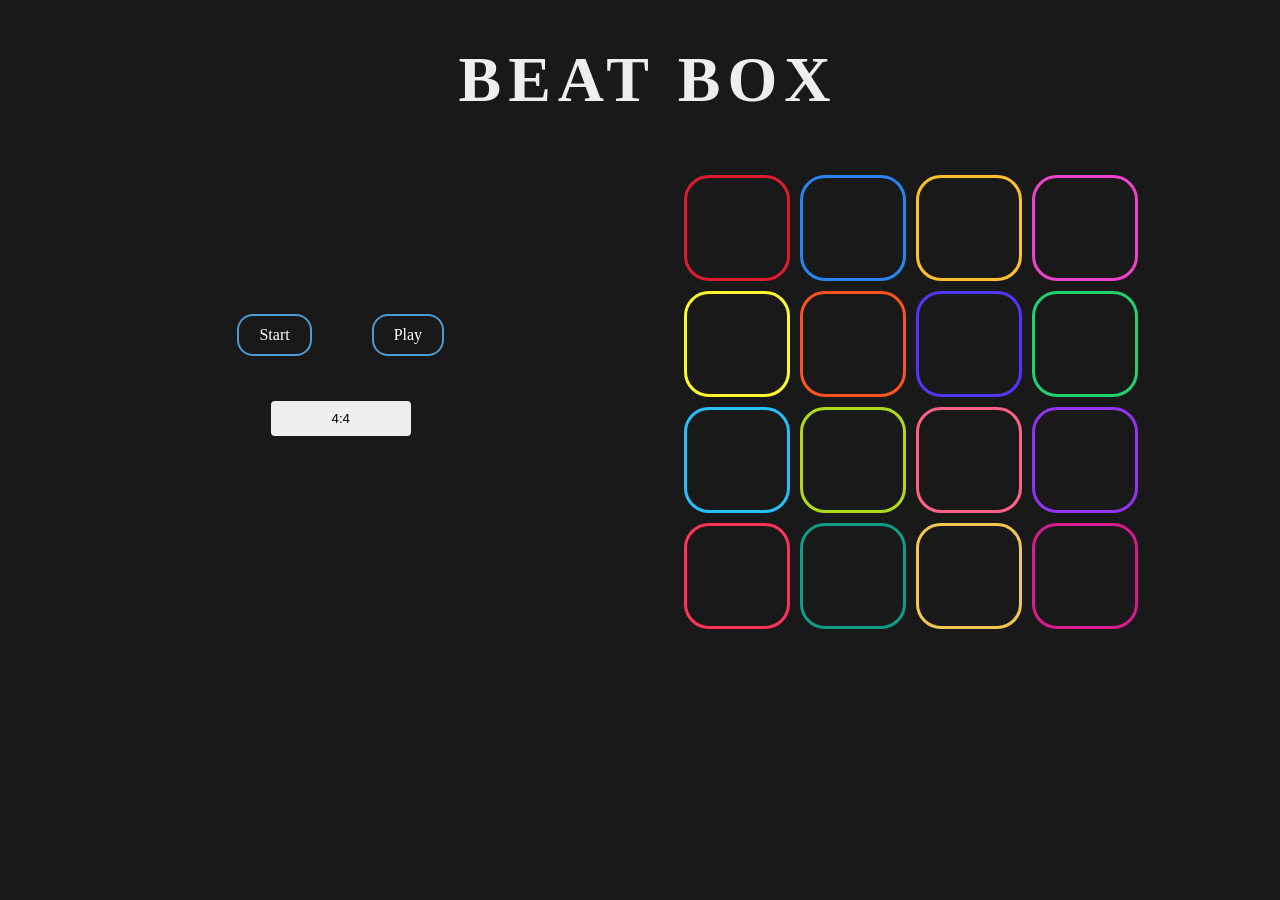
<file: index.html>
<!DOCTYPE html>
<html>
    <head>
        <title>Beat Box</title>
        <link rel="stylesheet" type="text/css" href="beatbox.css">
        <link href="https://fonts.googleapis.com/css?family=Oswald" rel="stylesheet">
   
    </head>
    <body>
    
        <h1>BEAT BOX</h1>
    
        <div class="container">
            <div class="container-control">
    
                <div class="btn-group">
                    <div id="btn-start" class="btn">Start</div>
                    <div id="btn-end" class="btn hidden">Stop</div>
                    <div id="btn-play" class="btn">Play</div>
                </div>
    
                <select name="select-table" id="select-table">
                    <option value="2x2">2:2</option>
                    <option value="3x3">3:3</option>
                    <option value="4x4" selected="selected">4:4</option>
                </select>
            </div>
            <div class="container-audio">
                <audio id="sample1">
                    <source src="./samples/1.mp3">
                    </source>
                </audio>
    
                <audio id="sample2">
                    <source src="./samples/2.mp3">
                    </source>
                </audio>
    
                <audio id="sample3">
                    <source src="./samples/3.mp3">
                    </source>
                </audio>
    
                <audio id="sample4">
                    <source src="./samples/4.mp3">
                    </source>
                </audio>
    
                <audio id="sample5">
                    <source src="./samples/5.mp3">
                    </source>
                </audio>
    
                <audio id="sample6">
                    <source src="./samples/6.mp3">
                    </source>
                </audio>
    
                <audio id="sample7">
                    <source src="./samples/7.mp3">
                    </source>
                </audio>
    
                <audio id="sample8">
                    <source src="./samples/8.mp3">
                    </source>
                </audio>
    
                <audio id="sample9">
                    <source src="./samples/9.mp3">
                    </source>
                </audio>
    
                <audio id="sample10">
                    <source src="./samples/10.mp3">
                    </source>
                </audio>
    
                <audio id="sample11">
                    <source src="./samples/11.mp3">
                    </source>
                </audio>
    
                <audio id="sample12">
                    <source src="./samples/12.mp3">
                    </source>
                </audio>
    
                <audio id="sample13">
                    <source src="./samples/13.mp3">
                    </source>
                </audio>
    
                <audio id="sample14">
                    <source src="./samples/14.mp3">
                    </source>
                </audio>
    
                <audio id="sample15">
                    <source src="./samples/15.mp3">
                    </source>
                </audio>
    
                <audio id="sample16">
                    <source src="./samples/16.mp3">
                    </source>
                </audio>
    
                <div id="instrument" class="fourOnFour">
                    <div id="btn1" class="box"></div>
                    <div id="btn2" class="box"></div>
                    <div id="btn3" class="box"></div>
                    <div id="btn4" class="box"></div>
    
                    <div id="btn5" class="box"></div>
                    <div id="btn6" class="box"></div>
                    <div id="btn7" class="box"></div>
                    <div id="btn8" class="box"></div>
    
                    <div id="btn9" class="box"></div>
                    <div id="btn10" class="box"></div>
                    <div id="btn11" class="box"></div>
                    <div id="btn12" class="box"></div>
    
                    <div id="btn13" class="box"></div>
                    <div id="btn14" class="box"></div>
                    <div id="btn15" class="box"></div>
                    <div id="btn16" class="box"></div>
                </div>
            </div>
        </div>
    
    
        <script src='https://cdnjs.cloudflare.com/ajax/libs/jquery/3.1.0/jquery.min.js'></script>
        <script src="beatbox.js"></script>
    </body>
</html>
</file>
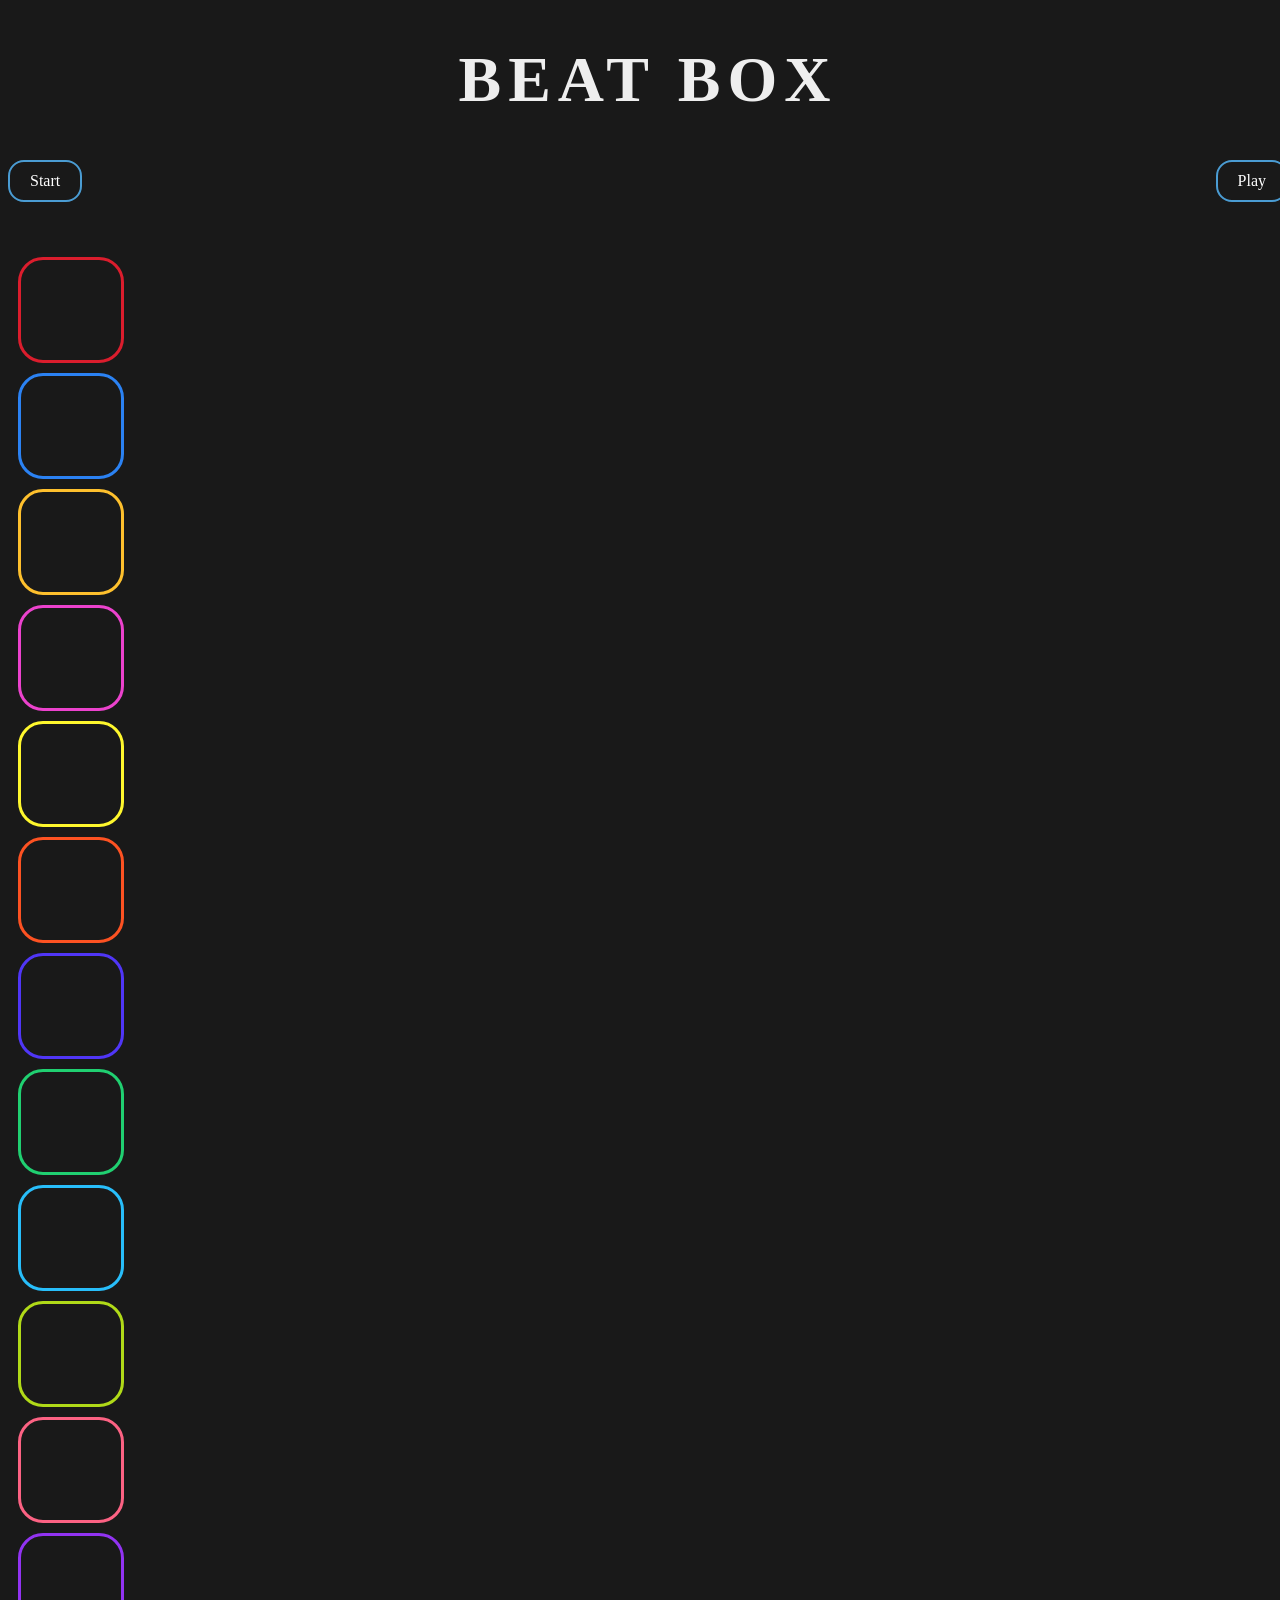
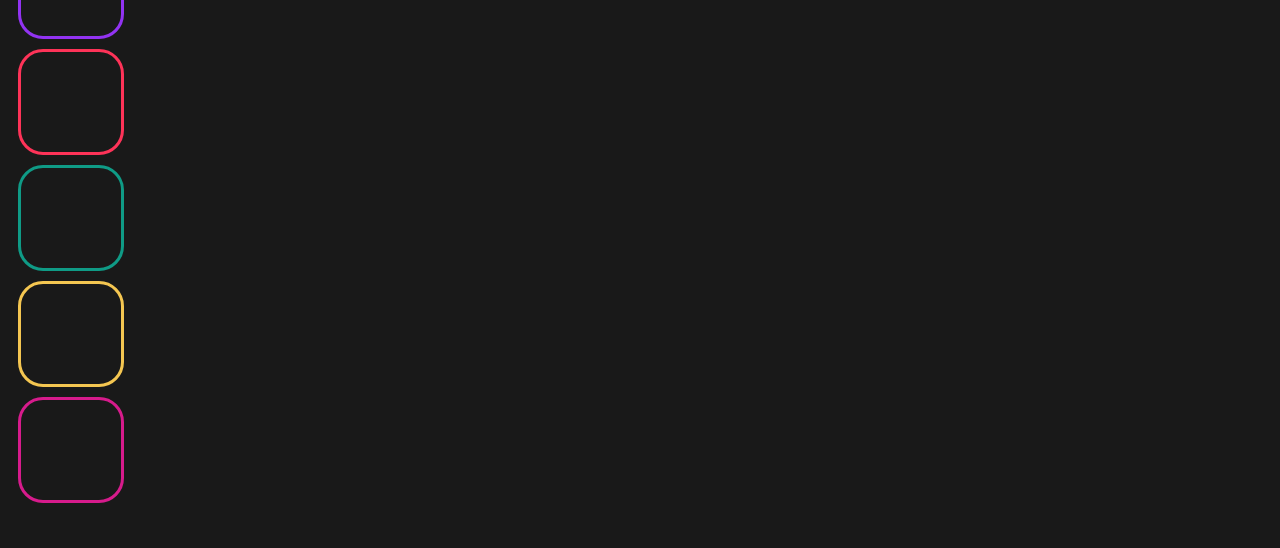
<file: beatbox.html>
<!DOCTYPE html>
<html>
    <head>
        <title>Beat Box</title>
        <link rel="stylesheet" type="text/css" href="beatbox.css">
        <link href="https://fonts.googleapis.com/css?family=Oswald" rel="stylesheet">
   
    </head>
    <body>

        <h1>BEAT BOX</h1>

        <div class="btn-group">
            <div id="btn-start" class="btn">Start</div>
            <div id="btn-end" class="btn hidden">Stop</div>
            <div id="btn-play" class="btn">Play</div>
        </div>

        <audio id="sample1">
            <source src="./samples/1.mp3"></source>
        </audio>

        <audio id="sample2">
            <source src="./samples/2.mp3"></source>
        </audio>

        <audio id="sample3">
            <source src="./samples/3.mp3"></source>
        </audio>

        <audio id="sample4">
            <source src="./samples/4.mp3"></source>
        </audio>

        <audio id="sample5">
            <source src="./samples/5.mp3"></source>
        </audio>

        <audio id="sample6">
            <source src="./samples/6.mp3"></source>
        </audio>

        <audio id="sample7">
            <source src="./samples/7.mp3"></source>
        </audio>

        <audio id="sample8">
            <source src="./samples/8.mp3"></source>
        </audio>

        <audio id="sample9">
            <source src="./samples/9.mp3"></source>
        </audio>

        <audio id="sample10">
            <source src="./samples/10.mp3"></source>
        </audio>

        <audio id="sample11">
            <source src="./samples/11.mp3"></source>
        </audio>

        <audio id="sample12">
            <source src="./samples/12.mp3"></source>
        </audio>

        <audio id="sample13">
            <source src="./samples/13.mp3"></source>
        </audio>

        <audio id="sample14">
            <source src="./samples/14.mp3"></source>
        </audio>

        <audio id="sample15">
            <source src="./samples/15.mp3"></source>
        </audio>

        <audio id="sample16">
            <source src="./samples/16.mp3"></source>
        </audio>

        <div id="instrument">
        <div id="btn1" class="box"></div>
        <div id="btn2" class="box"></div>
        <div id="btn3" class="box"></div>
        <div id="btn4" class="box"></div>

        <div id="btn5" class="box"></div>
        <div id="btn6" class="box"></div>
        <div id="btn7" class="box"></div>
        <div id="btn8" class="box"></div>

        <div id="btn9" class="box"></div>
        <div id="btn10" class="box"></div>
        <div id="btn11" class="box"></div>
        <div id="btn12" class="box"></div>

        <div id="btn13" class="box"></div>
        <div id="btn14" class="box"></div>
        <div id="btn15" class="box"></div>
        <div id="btn16" class="box"></div>
        </div>

        
        <script src='https://cdnjs.cloudflare.com/ajax/libs/jquery/3.1.0/jquery.min.js'></script>
        <script src="beatbox.js" ></script>
    </body>
</html>
</file>
<file: beatbox.css>
h1 {
  color: #eee;
  font-size: 4rem;
  font-family: fantasy;
  letter-spacing: 7px;
  text-align: center;
}

body {
  width: 100%;
  background-color: rgb(25, 25, 25);
  color: white;
}

.container {
  display: flex;
  align-items: center;
  justify-content: space-evenly;
  margin: 0 auto;
}


select {
  width: 140px;
  height: 35px;
  padding: 4px;
  border-radius:4px;
  text-align: center;
  background: #eee;
  border: none;
  outline: none;
  display: inline-block;
  -webkit-appearance:none;
  -moz-appearance: none;
  appearance: none;
  cursor: pointer;
  }
 

#instrument {
  display: grid;
  align-items: end;
  align-content: center;
  margin: 45px auto;
}

.twoOnTwo {
  grid-template-columns: repeat(2, 1fr);
  grid-template-rows: repeat(2, 1fr);
  height: 260px;
  width: 260px;
}

.threeOnThree {
  grid-template-columns: repeat(3, 1fr);
  grid-template-rows: repeat(3, 1fr);
  height: 385px;
  width: 385px;
}

.fourOnFour {
  grid-template-columns: repeat(4, 1fr);
  grid-template-rows: repeat(4, 1fr);
  height: 385px;
  width: 385px;
}


.box {
  width: 100px;
  height: 100px;
  margin-left: 10px;
  margin-top: 10px;
  border-radius: 25px;
}

#btn1.btn-play, #btn1:hover {
  background-color: #3e181b;
  filter: brightness(140%);
  cursor: pointer;
}

#btn1:active {
  background-color: #db1d2d;
}

#btn1 {
  border: 3px solid #db1d2d;
}

#btn2.btn-play, #btn2:hover {
  background-color: #1d2c3e;
  filter: brightness(140%);
  cursor: pointer;
}

#btn2:active {
  border: 3px solid #2b82f3;
}

#btn2 {
  border: 3px solid #2b82f3;
}

#btn3.btn-play, #btn3:hover {
  background-color: #45391b;
  filter: brightness(140%);
  cursor: pointer;
}

#btn3:active {
  background-color: #fec02d;
}

#btn3 {
  border: 3px solid #fec02d;
}

#btn4.btn-play, #btn4:hover {
  background-color: #44233e;
  filter: brightness(140%);
  cursor: pointer;
}

#btn4:active {
  background-color: #ec42cd;
}

#btn4 {
  border: 3px solid #ec42cd;
}

#btn5.btn-play, #btn5:hover {
  background-color: #454425;
  filter: brightness(140%);
  cursor: pointer;
}

#btn5:active {
  background-color: #fef72d;
}

#btn5 {
  border: 3px solid #fef72d;
}

#btn6.btn-play, #btn6:hover {
  background-color: #3f231b;
  filter: brightness(140%);
  cursor: pointer;
}

#btn6:active {
  background-color: #fd5222;
}

#btn6 {
  border: 3px solid #fd5222;
}

#btn7.btn-play, #btn7:hover {
  background-color: #282248;
  filter: brightness(140%);
  cursor: pointer;
}

#btn7:active {
  background-color: #5036f7;
}

#btn7{
  border: 3px solid #5036f7;
}

#btn8.btn-play, #btn8:hover {
  background-color: #193c29;
  filter: brightness(140%);
  cursor: pointer;
}

#btn8:active {
  background-color: #20d071;
}

#btn8{
  border: 3px solid #20d071;
}



#btn9.btn-play, #btn9:hover {
  background-color: #223a43;
  filter: brightness(140%);
  cursor: pointer;
}

#btn9:active {
  background-color: #28befa;
}

#btn9{
  border: 3px solid #28befa;
}



#btn10.btn-play, #btn10:hover {
  background-color: #404726;
  filter: brightness(140%);
  cursor: pointer;
}

#btn10:active {
  background-color: #b0da18;
}

#btn10{
  border: 3px solid #b0da18;
}


#btn11.btn-play, #btn11:hover {
  background-color: #52222d;
  filter: brightness(140%);
  cursor: pointer;
}

#btn11:active {
  background-color: #fc6283;
}

#btn11{
  border: 3px solid #fc6283;
}


#btn12.btn-play, #btn12:hover {
  background-color:#2a1f35;
  filter: brightness(140%);
  cursor: pointer;
}

#btn12:active {
  background-color: #9233f2;
}

#btn12{
  border: 3px solid #9233f2;
}


#btn13.btn-play, #btn13:hover {
  background-color: #3e2227;
  filter: brightness(140%);
  cursor: pointer;
}

#btn13:active {
  background-color: #fe3358;
}

#btn13{
  border: 3px solid #fe3358;
}


#btn14.btn-play, #btn14:hover {
  background-color: #233e3a;
  filter: brightness(140%);
  cursor: pointer;
}

#btn14:active {
  background-color: #0f9b86;
}

#btn14{
  border: 3px solid #0f9b86;
}


#btn15.btn-play, #btn15:hover {
  background-color: #4a4028;
  filter: brightness(140%);
  cursor: pointer;
}

#btn15:active {
  background-color: #f4c651;
}

#btn15{
  border: 3px solid #f4c651;
}


#btn16.btn-play, #btn16:hover {
  background-color:#4b213a;
  filter: brightness(140%);
  cursor: pointer;
}

#btn16:active {
  background-color:#d71b8c;
}

#btn16{
  border: 3px solid #d71b8c;
}

#select-table {
  margin: 45px auto;
  display: flex;
}


.btn-group {
  display: flex;
  align-items: center;
  justify-content: space-between;
  gap: 60px;
  width: 100%;
}

.btn-group :hover {
  background-color: #3f7497;
  cursor: pointer;
}
.btn-group :active {
  background-color: #4a9cd3 ;
  cursor: pointer;
}

.btn {
  padding: 10px 20px;
  border-radius: 16px;
  border: 2px solid #4a9cd3 ;
}

.hidden {
  display: none;
}
</file>
